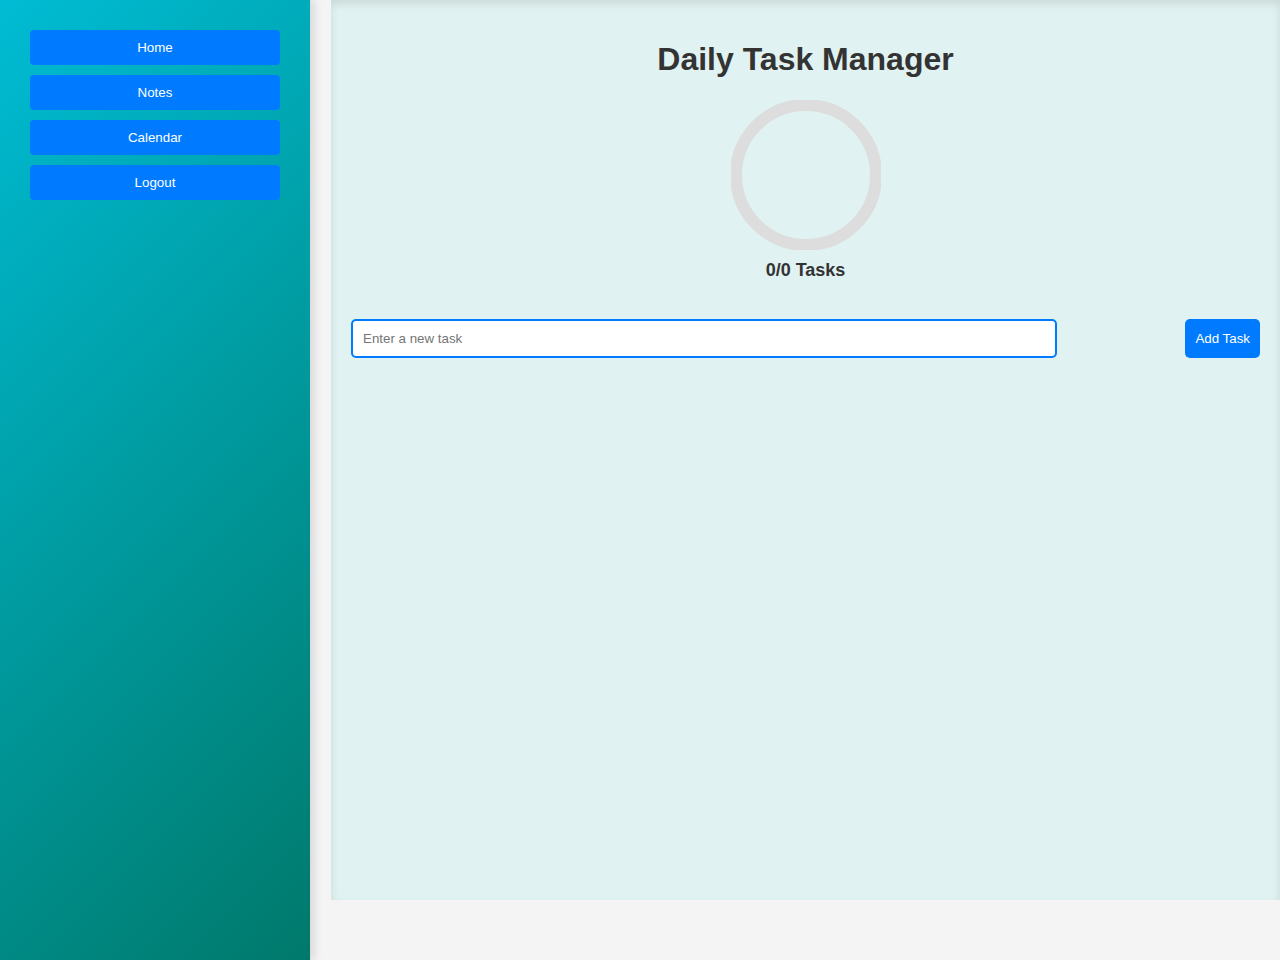
<file: main/index.html>
<!DOCTYPE html>
<html lang="en">
<head>
    <meta charset="UTF-8">
    <meta name="viewport" content="width=device-width, initial-scale=1.0">
    <title>Daily Task Manager</title>
    <link href="style.css" rel="stylesheet">
    <link href="https://cdnjs.cloudflare.com/ajax/libs/font-awesome/6.5.0/css/all.min.css" rel="stylesheet">
</head>
<body>
    <div class="container">
        <div class="sidebar">
            <button onclick="goHome()">Home</button>
            <button onclick="goNotes()">Notes</button> 
            <button onclick="goCalendar()">Calendar</button>
    <button onclick="logout()">Logout</button> 
    
        </div>

        <div class="main-content">
            <h1>Daily Task Manager</h1>

            <!-- Circular Task Progress -->
            <div class="task-progress-container">
                <svg class="task-progress-circle" width="150" height="150">
                    <circle cx="75" cy="75" r="70" stroke="#ddd" stroke-width="12" fill="none" />
                    <circle id="progressCircle" cx="75" cy="75" r="70" stroke="#28a745" stroke-width="12" fill="none" stroke-dasharray="439.82" stroke-dashoffset="439.82" />
                </svg>
                <p id="taskProgressText" class="task-progress-text">0/0 Tasks</p>
            </div>

            <div id="taskList"></div>

            <div class="add-task">
                <input type="text" id="newTask" placeholder="Enter a new task">
                <button onclick="addTask()">Add Task</button>
            </div>
        </div>
    </div>

    <script src="script.js"></script>
</body>
</html>
</file>
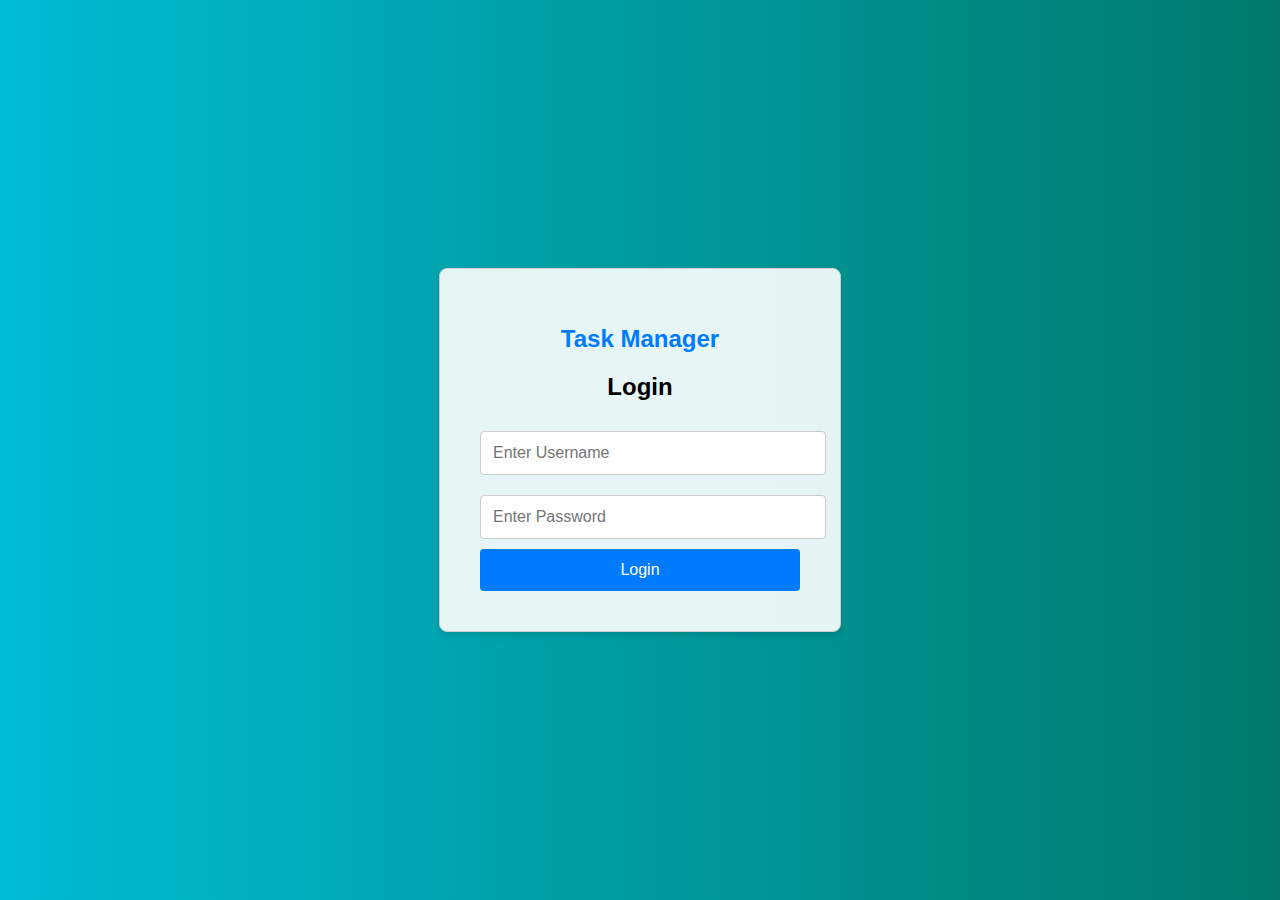
<file: login/index2.html>
<!DOCTYPE html>
<html lang="en">
<head>
    <meta charset="UTF-8">
    <meta name="viewport" content="width=device-width, initial-scale=1.0">
    <title>Login-Daily Task Manager</title>
    <link href="../login/style2.css" rel="stylesheet">  <!-- Path to style2.css -->
    <script src="../login/script2.js" defer></script>   <!-- Path to script2.js -->
</head>
<body>
   
    <div class="login-container">
       
        <div class="login-box">
            <h1>Task Manager</h1>
            <h2>Login </h2>
            <form id="loginForm">
                <div class="textbox">
                    <input type="text" id="username" placeholder="Enter Username" required>
                </div>
                <div class="textbox">
                    <input type="password" id="password" placeholder="Enter Password" required>
                </div>
                <button type="submit">Login</button>
            </form>
        </div>
    </div>
</body>
</html>
</file>
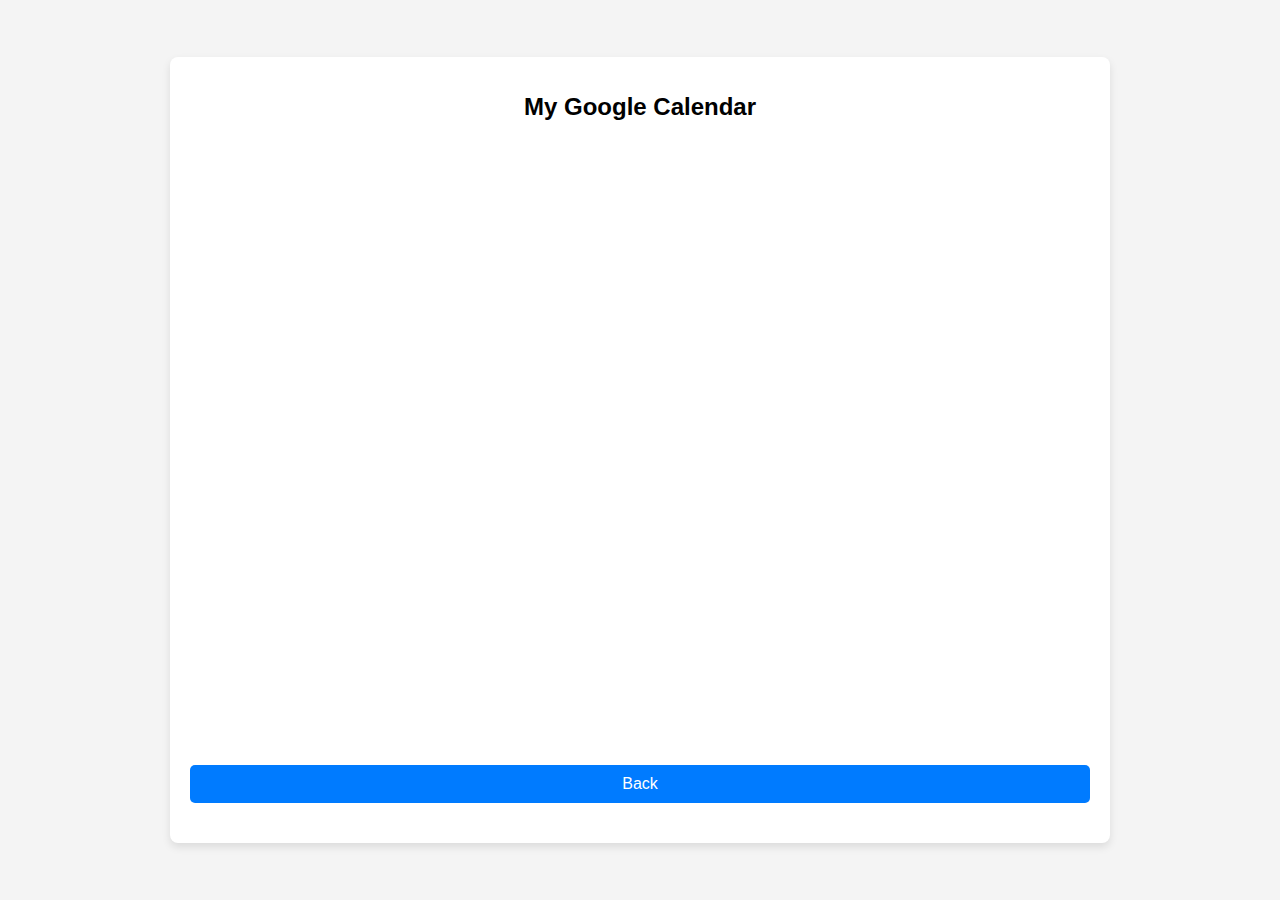
<file: notes/calander.html>
<!DOCTYPE html>
<html lang="en">
<head>
    <meta charset="UTF-8">
    <meta name="viewport" content="width=device-width, initial-scale=1.0">
    <title>My Calendar</title>
    <style>
        body {
            font-family: Arial, sans-serif;
            margin: 0;
            background-color: #f4f4f4;
            display: flex;
            justify-content: center;
            align-items: center;
            height: 100vh;
        }
        .calendar-container {
            width: 90%;
            max-width: 900px;
            background-color: #fff;
            padding: 20px;
            border-radius: 8px;
            box-shadow: 0 4px 8px rgba(0, 0, 0, 0.1);
        }
        h1 {
            text-align: center;
            font-size: 24px;
            margin-bottom: 20px;
        }
        .back-btn {
            display: block;
            margin: 20px auto;
            padding: 10px 20px;
            background-color: #007bff;
            color: white;
            font-size: 16px;
            border: none;
            border-radius: 5px;
            cursor: pointer;
            text-align: center;
            text-decoration: none;
        }
        .back-btn:hover {
            background-color: #0056b3;
        }
        /* Embed Google Calendar iframe */
        .calendar-frame {
            width: 100%;
            height: 600px;
            border: none;
        }
    </style>
</head>
<body>
    <div class="calendar-container">
        <h1>My Google Calendar</h1>

        <!-- Embed Google Calendar iframe -->
        <iframe src="https://calendar.google.com/calendar/embed?src=your_calendar_id%40group.calendar.google.com&ctz=Your_Timezone" 
                class="calendar-frame"></iframe>

        <!-- Back button to navigate to the main page -->
        <a href="../main/index.html" class="back-btn">Back</a>
    </div>
</body>
</html>
</file>
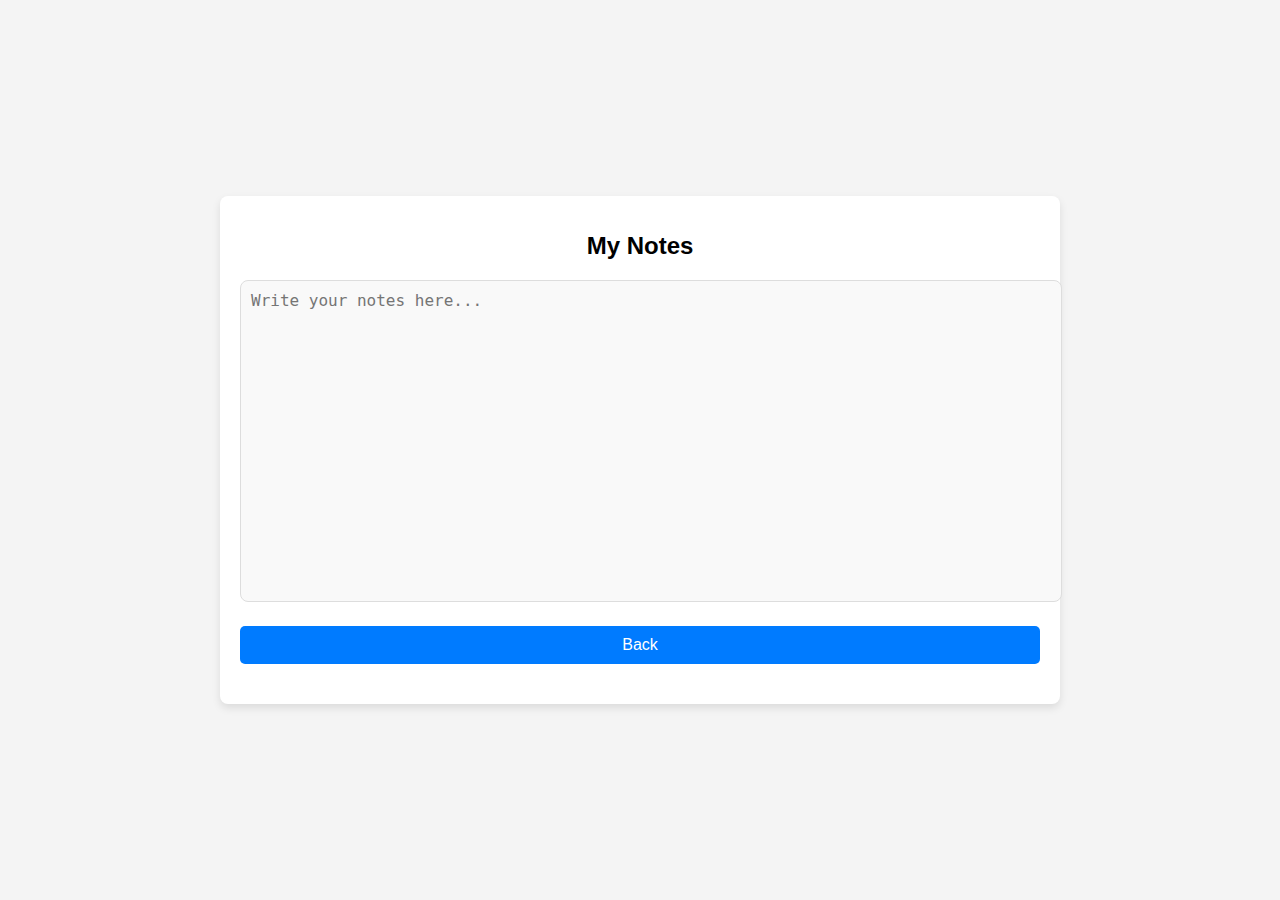
<file: notes/note.html>
<!DOCTYPE html>
<html lang="en">
<head>
    <meta charset="UTF-8">
    <meta name="viewport" content="width=device-width, initial-scale=1.0">
    <title>My Notes</title>
    <style>
        body {
            font-family: Arial, sans-serif;
            margin: 0;
            background-color: #f4f4f4;
            display: flex;
            justify-content: center;
            align-items: center;
            height: 100vh;
        }
        .note-container {
            width: 80%;
            max-width: 800px;
            background-color: #fff;
            padding: 20px;
            border-radius: 8px;
            box-shadow: 0 4px 8px rgba(0, 0, 0, 0.1);
        }
        h1 {
            text-align: center;
            font-size: 24px;
            margin-bottom: 20px;
        }
        textarea {
            width: 100%;
            height: 300px;
            padding: 10px;
            font-size: 16px;
            border: 1px solid #ddd;
            border-radius: 8px;
            background-color: #f9f9f9;
            resize: none;
        }
        .back-btn {
            display: block;
            margin: 20px auto;
            padding: 10px 20px;
            background-color: #007bff;
            color: white;
            font-size: 16px;
            border: none;
            border-radius: 5px;
            cursor: pointer;
            text-align: center;
            text-decoration: none;
        }
        .back-btn:hover {
            background-color: #0056b3;
        }
    </style>
</head>
<body>
    <div class="note-container">
        <h1>My Notes</h1>
        <!-- Simple text area to add notes -->
        <textarea id="noteText" placeholder="Write your notes here..."></textarea>
        
        <!-- Back button to navigate to index2.html -->
        <a href="../main/index.html" class="back-btn">Back</a>
    </div>
</body>
</html>
</file>
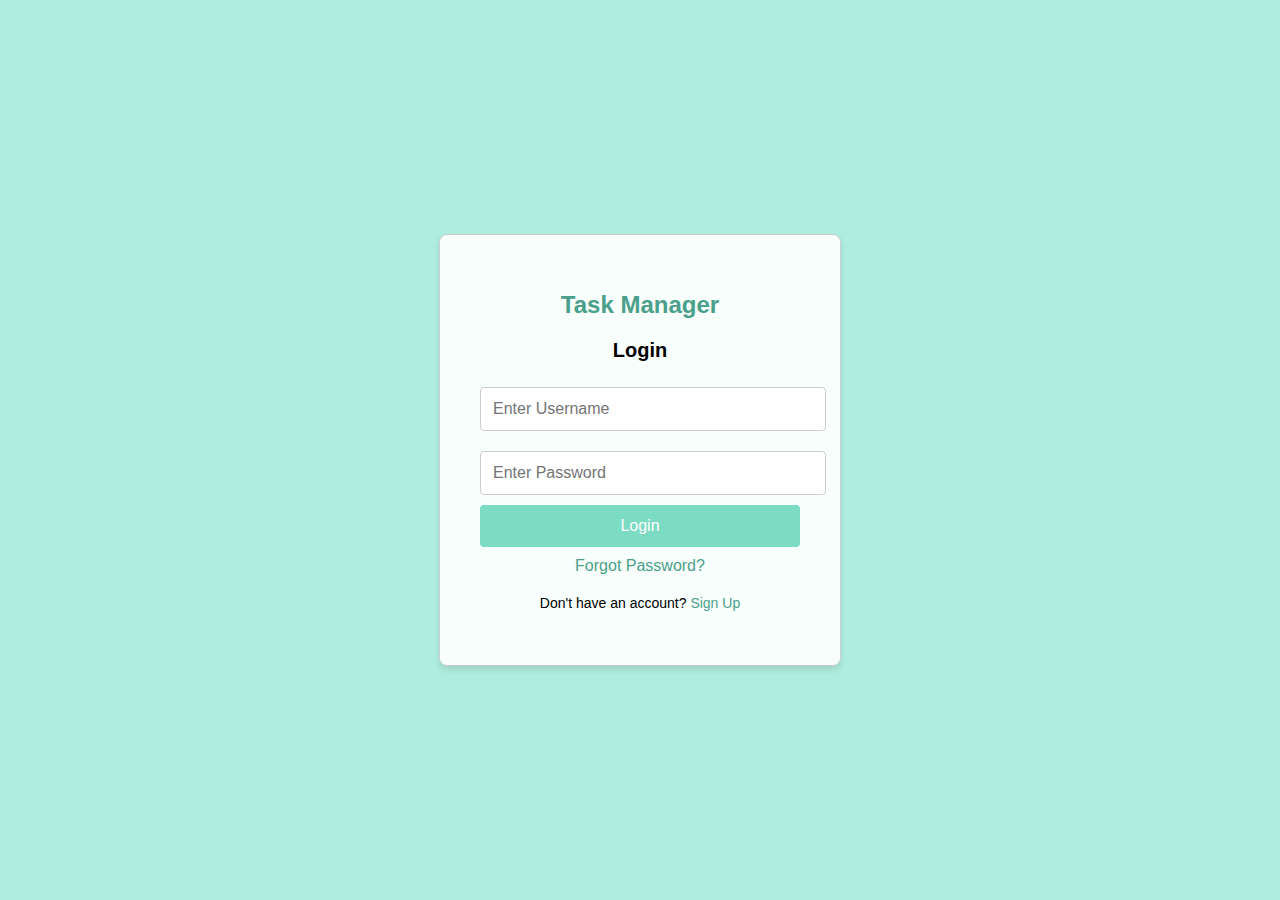
<file: Web/tasksmanager-main/login/index2.html>
<!DOCTYPE html>
<html lang="en">
<head>
    <meta charset="UTF-8">
    <meta name="viewport" content="width=device-width, initial-scale=1.0">
    <title>Login - Daily Task Manager</title>
    <link href="../login/style2.css" rel="stylesheet">  <!-- Path to style2.css -->
    <script src="../login/script2.js" defer></script>   <!-- Path to script2.js -->
</head>
<body>
    <div class="login-container">
        <div class="login-box">
            <h1>Task Manager</h1>
            <h2>Login</h2>
            <form id="loginForm">
                <div class="textbox">
                    <input type="text" id="username" placeholder="Enter Username" required>
                </div>
                <div class="textbox">
                    <input type="password" id="password" placeholder="Enter Password" required>
                </div>
                
                <button type="submit">Login</button>
            </form>

            <!-- Forgot Password Link -->
            <div class="forgot-password">
                <a href="javascript:void(0)" id="forgotPasswordLink">Forgot Password?</a>
            </div>

            <!-- Forgot Password Form (hidden initially) -->
            <div class="forgot-password-form d-none" id="forgotPasswordForm">
                <h3>Reset Password</h3>
                <form id="resetPasswordForm">
                    <div class="textbox">
                        <input type="email" id="resetEmail" placeholder="Enter your email" required>
                    </div>
                    <button type="submit">Reset Password</button>
                </form>
                <p class="cancel-reset"><a href="javascript:void(0)" id="cancelResetLink">Cancel</a></p>
            </div>

            <!-- Sign Up Link -->
            <div class="sign-up">
                <p>Don't have an account? <a href="signup.html" id="signUpLink">Sign Up</a></p>
            </div>
        </div>
    </div>
</body>
</html>
</file>
<file: main/style.css>
/* Basic styling */
body {
    font-family: Arial, sans-serif;
    margin: 0;
    background-color: #f4f4f4;
    display: flex;
    height: 100vh;
}

.container {
    display: flex;
    width: 100%;
}

/* Sidebar styling */
.sidebar {
    width: 250px;
    background: linear-gradient(135deg, #00bcd4, #00796b); /* Teal to Green gradient */
    color: white;
    padding: 30px;
    border-right: 1px solid #ddd;
    box-shadow: 4px 0 8px rgba(0, 0, 0, 0.1);
    height: 100%;
}


.sidebar h2 {
    text-align: center;
    font-size: 24px;
    margin-bottom: 20px;
}

.sidebar button {
    width: 100%;
    padding: 10px;
    margin-bottom: 10px;
    background-color: #007bff; /* Light blue for buttons */
    color: white;
    border: none;
    border-radius: 4px;
    cursor: pointer;
    transition: all 0.3s ease;
}

.sidebar button:hover {
    background-color: #0056b3;
    transform: scale(1.05);
}

/* Label section in sidebar */
#labels, #priority {
    margin-top: 20px;
}

.label {
    display: inline-block;
    background-color: #f1f1f1;
    color: #333;
    padding: 5px 10px;
    margin: 5px;
    border-radius: 4px;
    cursor: pointer;
}

.label:hover {
    background-color: #007bff;
    color: white;
}

/* Main content area */
.main-content {
    flex-grow: 1;
    padding: 20px;
    background: #e0f2f1; /* sidebar theme */
    box-shadow: inset 0 4px 8px rgba(0, 0, 0, 0.1);
    margin-left: 20px;
}


h1 {
    text-align: center;
    font-family: 'Segoe UI', Tahoma, Geneva, Verdana, sans-serif;
    font-weight: 600;
    color: #333;
}

/* Task progress circle styles */
.task-progress-container {
    display: flex;
    flex-direction: column;
    align-items: center;
    margin-bottom: 20px;
}

.task-progress-circle {
    transform: rotate(-90deg); /* Rotate the circle to start from top */
}

#progressCircle {
    transition: stroke-dashoffset 0.5s ease;
}

/* Adjusted to move text under the circle */
.task-progress-text {
    font-size: 18px;
    font-weight: bold;
    margin-top: 10px;  
    color: #333;
}

/* Task list and options */
.task {
    display: flex;
    flex-direction: column;
    padding: 10px;
    border-bottom: 1px solid #ddd;
    transition: all 0.3s ease;
}

.task:hover {
    background-color: #f8f9fa;
    box-shadow: 0 4px 8px rgba(0, 0, 0, 0.1); /* Soft shadow for a lifted effect */
}

.task-info {
    display: flex;
    justify-content: space-between;
    align-items: center;
}

.task-name {
    font-size: 18px;
    color: #333;
}

.status {
    color: #28a745;
}

.status.completed {
    color: #6c757d;
}

.task-options {
    display: flex;
    justify-content: flex-start;
    margin-top: 10px;
}

/* Task option buttons */
.task-options button {
    border-radius: 10px;
    padding: 8px 12px;
    margin-right: 10px;
    cursor: pointer;
    transition: all 0.3s ease;
}

.task-options .done-btn {
    background-color: #28a745;
    color: white;
    border: none;
}

.task-options .done-btn:hover {
    background-color: #218838;
    transform: scale(1.05);
}

.task-options .edit-btn {
    background-color: #ffc107;
    color: white;
    border: none;
}

.task-options .edit-btn:hover {
    background-color: #e0a800;
    transform: scale(1.05);
}

.task-options .note-btn {
    background-color: #ffc107;
    color: white;
    border: none;
}

.task-options .note-btn:hover {
    background-color: #e0a800;
    transform: scale(1.05);
}

.task-options .delete-btn {
    background-color: #dc3545;
    color: white;
    border: none;
}

.task-options .delete-btn:hover {
    background-color: #c82333;
    transform: scale(1.05);
}

/* Add task input */
.add-task {
    display: flex;
    margin-top: 20px;
    justify-content: space-between;
}

.add-task input {
    border: 2px solid #007bff;
    border-radius: 5px;
    padding: 10px;
    width: 75%;
    margin-right: 10px;
    transition: border 0.3s ease;
}

.add-task input:focus {
    border-color: #0056b3;
}

.add-task button {
    background-color: #007bff;
    color: white;
    border: none;
    border-radius: 5px;
    padding: 10px;
    cursor: pointer;
    transition: all 0.3s ease;
}

.add-task button:hover {
    background-color: #0056b3;
    transform: scale(1.05);
}

/* Priority-based task styles */
.priority-low {
    background-color: #81c784; /* Lighter green for low priority */
    color: black;
}

.priority-medium {
    background-color: #fae845; /* Soft yellow for medium priority */
    color: black;
}

.priority-high {
    background-color: #f4685d; /* Soft red for high priority */
    color: black;
}
</file>
<file: login/style2.css>
/* Global Styling */
body {
    font-family: Arial, sans-serif;
    background: linear-gradient(to right, #00bcd4, #00796b); /* Gradient Background ,  */
    display: flex;
    justify-content: center;
    align-items: center;
    height: 100vh;
    margin: 0;
}

/*  Login Container */
.login-container {
    background-color: rgba(255, 255, 255, 0.9); /* Transparent white background */
    padding: 40px;
    border-radius: 8px;
    box-shadow: 0 4px 6px rgba(0, 0, 0, 0.1);
    text-align: center;
    width: 320px;
    border: 1px solid #ccc;
}

/* Header */
h1 {
    font-size: 24px;
    margin-bottom: 20px;
    color: #007bff; /* Blue header */
    font-weight: bold;
}

/* Form Inputs */
input {
    width: 100%;
    padding: 12px;
    margin: 10px 0;
    border-radius: 4px;
    border: 1px solid #ccc;
    font-size: 16px;
}

/* Button */
button {
    width: 100%;
    padding: 12px;
    background-color: #007bff;
    color: white;
    border: none;
    border-radius: 4px;
    font-size: 16px;
    cursor: pointer;
}

button:hover {
    background-color: #3000b3;
}

/* Error Message */
#errorMessage {
    color: red;
    font-size: 14px;
    margin-top: 10px;
    display: none;
}

/* Hover effect for inputs */
input:focus, button:focus {
    outline: none;
    border: 1px solid #007bff;
}

/* Responsive Design */
@media (max-width: 600px) {
    .login-container {
        width: 90%;
        padding: 20px;
    }

    h1 {
        font-size: 20px;
    }
}
</file>
<file: Web/tasksmanager-main/login/style2.css>
/* Global Styling */
body {
    font-family: Arial, sans-serif;
    background-color: #afedde;
    display: flex;
    justify-content: center;
    align-items: center;
    height: 100vh;
    margin: 0;
}

/* Login Container */
.login-container {
    background-color: rgba(255, 255, 255, 0.9); /* Transparent white background */
    padding: 40px;
    border-radius: 8px;
    box-shadow: 0 4px 6px rgba(0, 0, 0, 0.1);
    text-align: center;
    width: 320px;
    border: 1px solid #ccc;
}

/* Header */
h1 {
    font-size: 24px;
    margin-bottom: 20px;
    color: #4ba08b;
    font-weight: bold;
}

h2 {
    font-size: 20px;
    margin-bottom: 15px;
}

/* Form Inputs */
input {
    width: 100%;
    padding: 12px;
    margin: 10px 0;
    border-radius: 4px;
    border: 1px solid #ccc;
    font-size: 16px;
}

/* Remember Me Checkbox */
.remember-me {
    text-align: left;
    margin-bottom: 10px;
}

.remember-me input {
    margin-right: 8px;
}

/* Button */
button {
    width: 100%;
    padding: 12px;
    background-color: #7cdbc3;
    color: white;
    border: none;
    border-radius: 4px;
    font-size: 16px;
    cursor: pointer;
}

button:hover {
    background-color: #4ba08b;
}

/* Forgot Password Link */
.forgot-password {
    margin-top: 10px;
}

.forgot-password a {
    color: #4ba08b;
    text-decoration: none;
}

.forgot-password a:hover {
    text-decoration: underline;
}

/* Forgot Password Form */
.forgot-password-form {
    display: none;
    margin-top: 20px;
    text-align: center;
}

.forgot-password-form input {
    margin-bottom: 10px;
}

.forgot-password-form button {
    width: 100%;
}

/* Cancel Reset Link */
.cancel-reset {
    margin-top: 10px;
}

.cancel-reset a {
    color: #4ba08b;
    text-decoration: none;
}

.cancel-reset a:hover {
    text-decoration: underline;
}

/* Responsive Design */
@media (max-width: 600px) {
    .login-container {
        width: 90%;
        padding: 20px;
    }

    h1 {
        font-size: 20px;
    }
}
/* Sign Up Link Style */
.sign-up {
    margin-top: 20px;
    font-size: 14px;
}

.sign-up a {
    color: #4ba08b;
    text-decoration: none;
}

.sign-up a:hover {
    text-decoration: underline;
}
</file>
